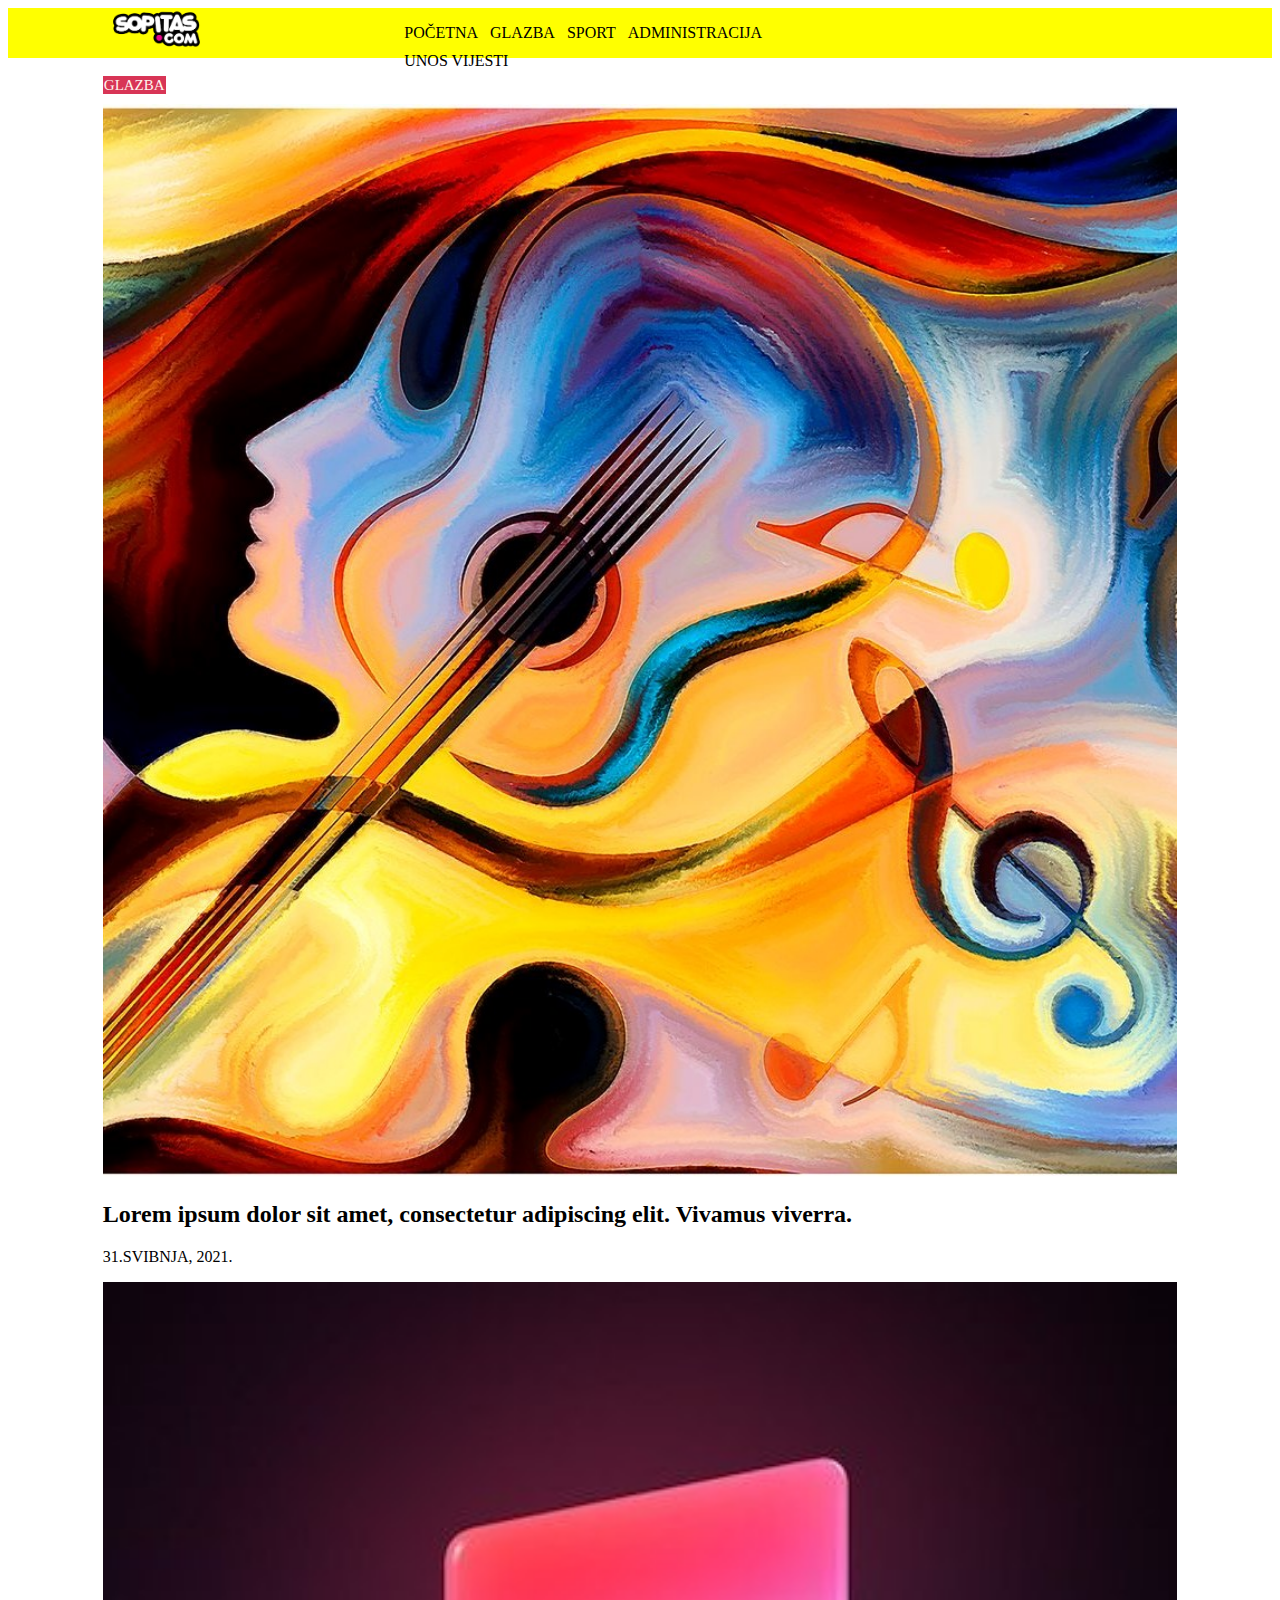
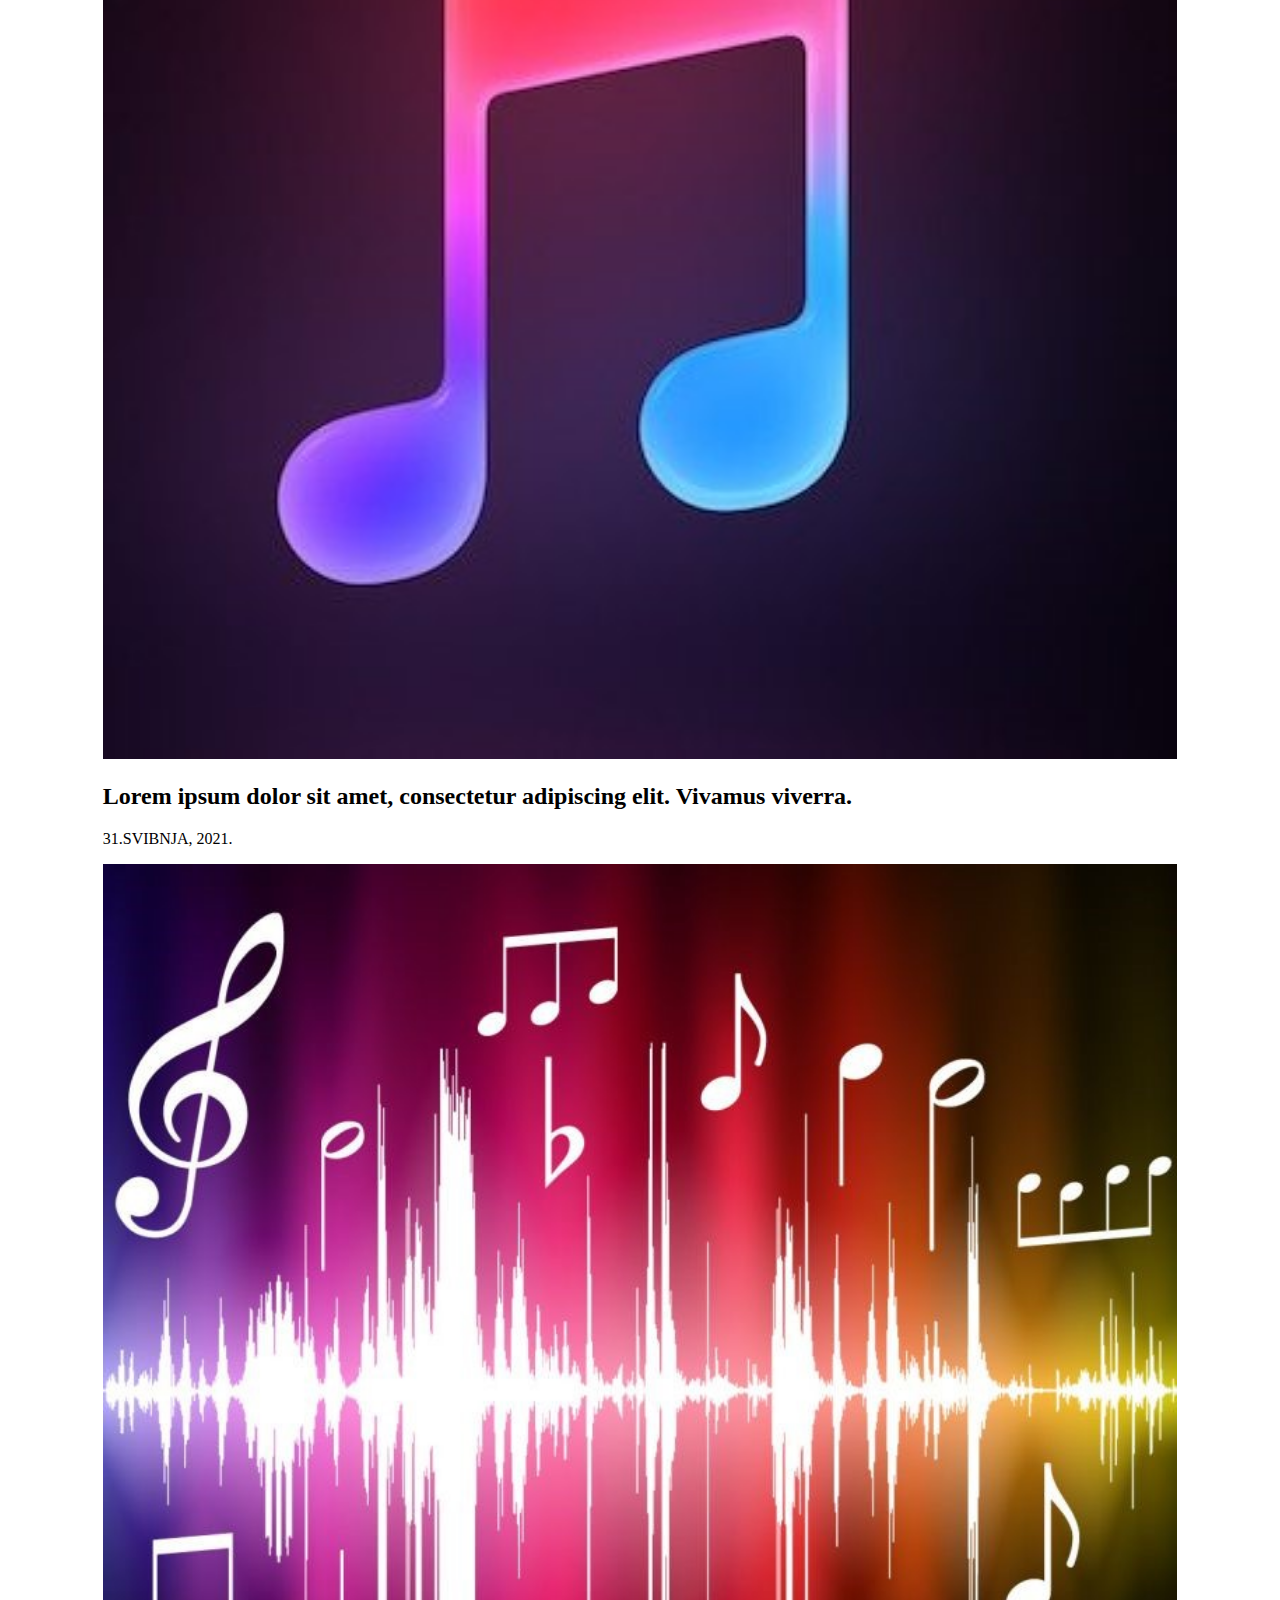
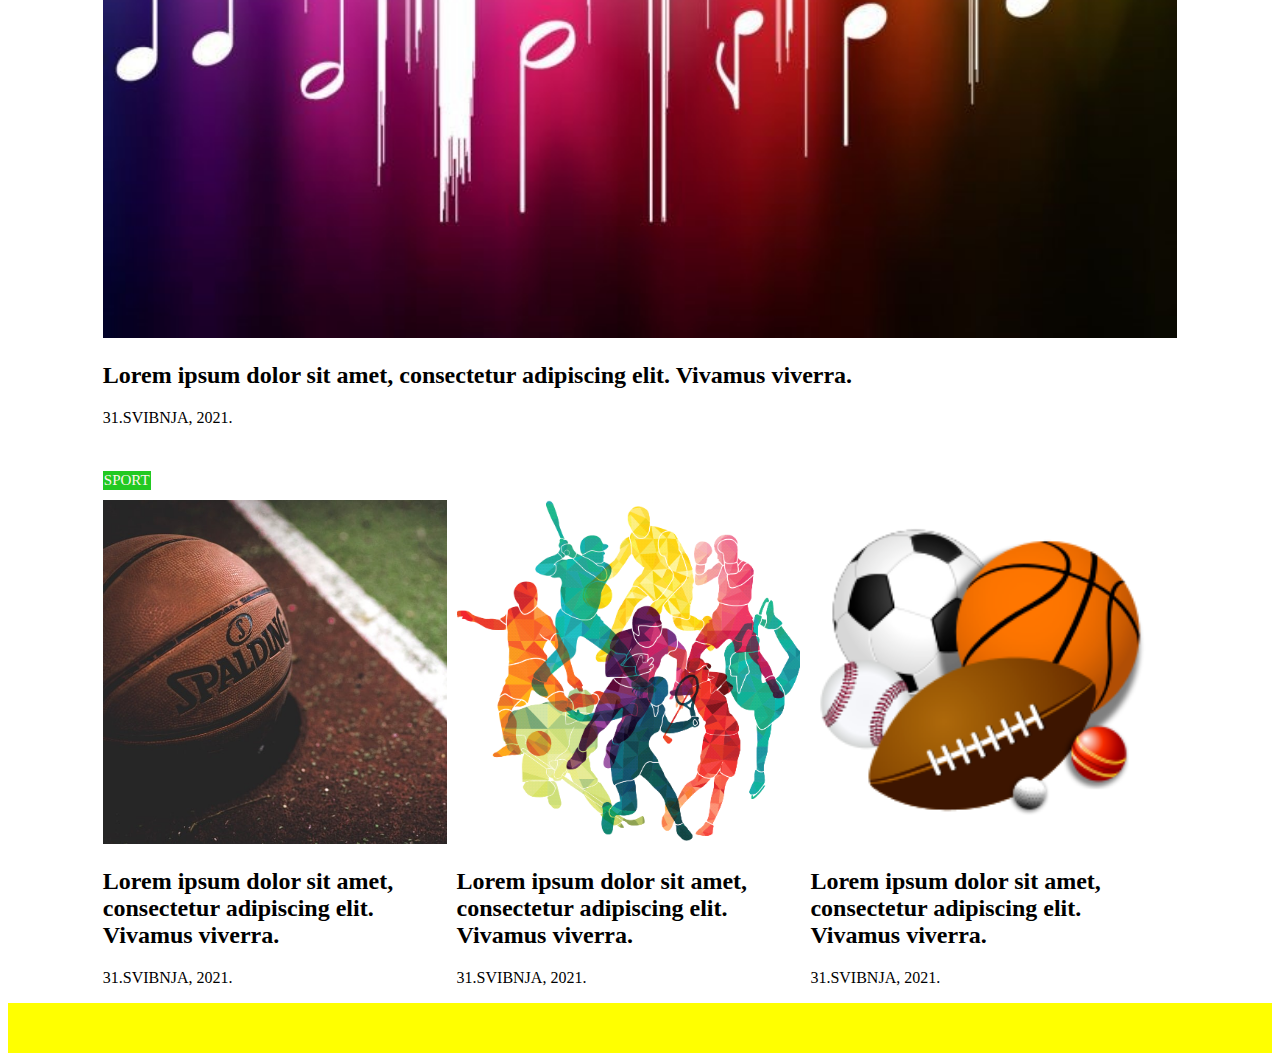
<file: index.html>
<!DOCTYPE html>
<html>
    <head>
        <meta charset="UTF-8"/>
        <title>Projekt</title>
		<meta author="Karla Gospodarić"/>
        <link rel="stylesheet" type="text/css" href="style.css"/>
    </head>
    <body>
        <header>
            <div class="omotac">
                <img src="logo.png"/>
                <nav>
                    <ul>
                        <li><a href="index.html">početna</a></li>
                        <li><a href="#">glazba</a></li>
                        <li><a href="#">sport</a></li>
                        <li><a href="#">administracija</a></li>
                        <li><a href="unos.php">unos vijesti</a></li>
                    </ul>
                </nav>
            </div>
        </header>
        <div class="wrapper">
            <br>
            <span class="kategorija" id="glazba">glazba</span>
            <br>
            <section class="prvi">
                <article class="jedan">
                    <a href="prva.html">
                        <img src="jedan.jpeg"/>
                        <h2>Lorem ipsum dolor sit amet, consectetur adipiscing elit. Vivamus viverra.</h2>
                        <p>31.SVIBNJA, 2021.</p>
                    </a>
                </article>
                <article class="dva">
                    <a href="prva.html">
                        <img src="dva.jpg"/>
                        <h2>Lorem ipsum dolor sit amet, consectetur adipiscing elit. Vivamus viverra.</h2>
                        <p>31.SVIBNJA, 2021.</p>
                    </a>
                </article>
                <article class="tri">
                    <a href="prva.html">
                        <img src="tri.jpg"/>
                        <h2>Lorem ipsum dolor sit amet, consectetur adipiscing elit. Vivamus viverra.</h2>
                        <p>31.SVIBNJA, 2021.</p>
                    </a>
                </article>
            </section>
            <br>
            <span class="kategorija" id="sport">sport</span>
            <br>
            <section class="drugi">
                <article class="cetiri">
                    <a href="prva.html">
                        <img src="cetiri.jpg"/>
                        <h2>Lorem ipsum dolor sit amet, consectetur adipiscing elit. Vivamus viverra.</h2>
                        <p>31.SVIBNJA, 2021.</p>
                    </a>
                </article>
                <article class="pet">
                    <a href="prva.html">
                        <img src="pet.png"/>
                        <h2>Lorem ipsum dolor sit amet, consectetur adipiscing elit. Vivamus viverra.</h2>
                        <p>31.SVIBNJA, 2021.</p>
                    </a>
                </article>
                <article class="sest">
                    <a href="prva.html">
                        <img src="sest.png"/>
                        <h2>Lorem ipsum dolor sit amet, consectetur adipiscing elit. Vivamus viverra.</h2>
                        <p>31.SVIBNJA, 2021.</p>
                    </a>
                </article>
            </section>
        </div>
        <footer>
           
        </footer>
    </body>
</html>
</file>
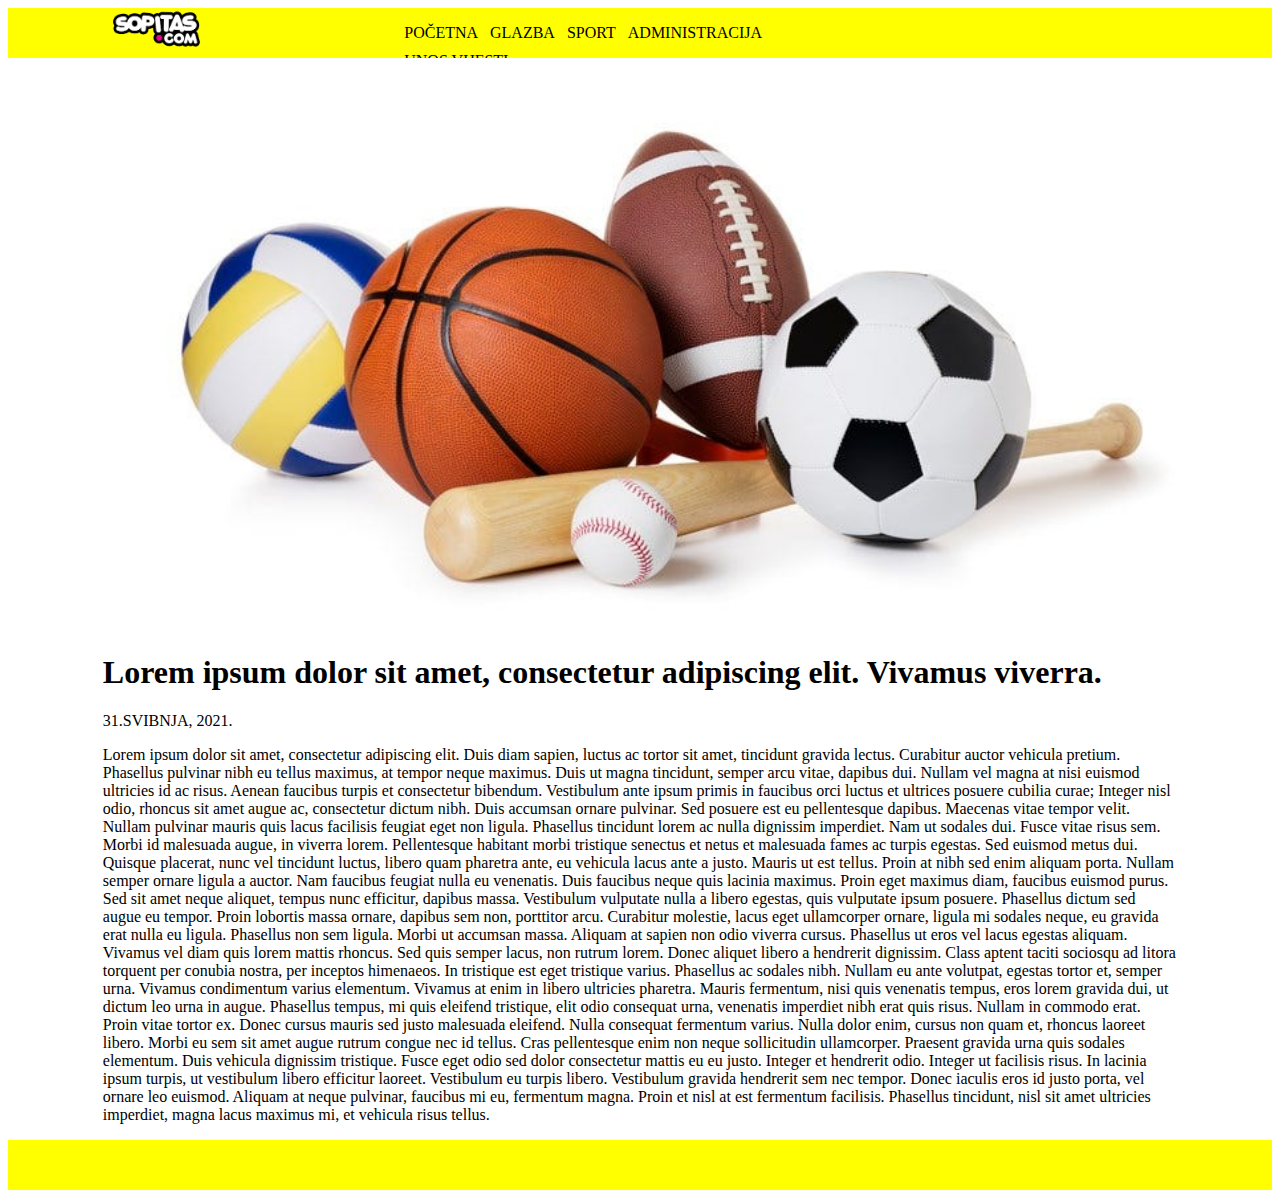
<file: prva.html>
<!DOCTYPE html>
<html>
    <head>
        <meta charset="UTF-8"/>
        <title>Projekt</title>
		<meta author="Karla Gospodarić"/>
        <link rel="stylesheet" type="text/css" href="style.css"/>
    </head>
    <body>
        <header>
            <div class="omotac">
                <img src="logo.png"/>
                <nav>
                    <ul>
                        <li><a href="index.php">početna</a></li>
                        <li><a href="kategorija.php?id=glazba">glazba</a></li>
                        <li><a href="kategorija.php?id=sport">sport</a></li>
                        <li><a href="administracija.php">administracija</a></li>
                        <li><a href="unos.php">unos vijesti</a></li>
                    </ul>
                </nav>
            </div>
        </header>
        <div class="wrapper">
           <img src="sest.jpg"/>
           <h1>Lorem ipsum dolor sit amet, consectetur adipiscing elit. Vivamus viverra.</h1>
           <p>31.SVIBNJA, 2021.</p>
           <p>Lorem ipsum dolor sit amet, consectetur adipiscing elit. 
               Duis diam sapien, luctus ac tortor sit amet, tincidunt gravida lectus. 
               Curabitur auctor vehicula pretium. Phasellus pulvinar nibh eu tellus maximus, at tempor neque maximus. 
               Duis ut magna tincidunt, semper arcu vitae, dapibus dui. 
               Nullam vel magna at nisi euismod ultricies id ac risus. Aenean faucibus turpis et consectetur bibendum. 
               Vestibulum ante ipsum primis in faucibus orci luctus et ultrices posuere cubilia curae; 
               Integer nisl odio, rhoncus sit amet augue ac, consectetur dictum nibh. Duis accumsan ornare pulvinar. 
               Sed posuere est eu pellentesque dapibus. Maecenas vitae tempor velit. 
               Nullam pulvinar mauris quis lacus facilisis feugiat eget non ligula. Phasellus tincidunt lorem ac nulla dignissim imperdiet.
               Nam ut sodales dui. Fusce vitae risus sem. Morbi id malesuada augue, in viverra lorem. 
               Pellentesque habitant morbi tristique senectus et netus et malesuada fames ac turpis egestas. 
               Sed euismod metus dui. Quisque placerat, nunc vel tincidunt luctus, libero quam pharetra ante, eu vehicula lacus ante a justo. 
               Mauris ut est tellus. Proin at nibh sed enim aliquam porta. Nullam semper ornare ligula a auctor. Nam faucibus feugiat nulla eu venenatis. 
               Duis faucibus neque quis lacinia maximus. Proin eget maximus diam, faucibus euismod purus. 
               Sed sit amet neque aliquet, tempus nunc efficitur, dapibus massa.
               Vestibulum vulputate nulla a libero egestas, quis vulputate ipsum posuere. Phasellus dictum sed augue eu tempor. 
               Proin lobortis massa ornare, dapibus sem non, porttitor arcu. 
               Curabitur molestie, lacus eget ullamcorper ornare, ligula mi sodales neque, eu gravida erat nulla eu ligula. 
               Phasellus non sem ligula. Morbi ut accumsan massa. Aliquam at sapien non odio viverra cursus. Phasellus ut eros vel lacus egestas aliquam.
               Vivamus vel diam quis lorem mattis rhoncus. Sed quis semper lacus, non rutrum lorem. 
               Donec aliquet libero a hendrerit dignissim. Class aptent taciti sociosqu ad litora torquent per conubia nostra, per inceptos himenaeos. 
               In tristique est eget tristique varius. Phasellus ac sodales nibh. Nullam eu ante volutpat, egestas tortor et, semper urna.
               Vivamus condimentum varius elementum. Vivamus at enim in libero ultricies pharetra.
               Mauris fermentum, nisi quis venenatis tempus, eros lorem gravida dui, ut dictum leo urna in augue. 
               Phasellus tempus, mi quis eleifend tristique, elit odio consequat urna, venenatis imperdiet nibh erat quis risus. 
               Nullam in commodo erat. Proin vitae tortor ex. Donec cursus mauris sed justo malesuada eleifend. 
               Nulla consequat fermentum varius. 
               Nulla dolor enim, cursus non quam et, rhoncus laoreet libero. Morbi eu sem sit amet augue rutrum congue nec id tellus. 
               Cras pellentesque enim non neque sollicitudin ullamcorper. Praesent gravida urna quis sodales elementum. 
               Duis vehicula dignissim tristique. Fusce eget odio sed dolor consectetur mattis eu eu justo. Integer et hendrerit odio.
               Integer ut facilisis risus. In lacinia ipsum turpis, ut vestibulum libero efficitur laoreet. Vestibulum eu turpis libero. 
               Vestibulum gravida hendrerit sem nec tempor. Donec iaculis eros id justo porta, vel ornare leo euismod. 
               Aliquam at neque pulvinar, faucibus mi eu, fermentum magna. Proin et nisl at est fermentum facilisis. 
               Phasellus tincidunt, nisl sit amet ultricies imperdiet, magna lacus maximus mi, et vehicula risus tellus.
            </p>
        </div>
        <footer>
           
        </footer>
    </body>
</html>
</file>
<file: style.css>
header, footer{
    background-color: yellow;
    width: 100%;
    height: 50px;
}
footer p{
    width: 10%;
    margin: auto;
    color: black;
}
.omotac{
    width: 85%;
    margin: auto;
}
.omotac img{
    float: left;
    width: 10%;
}
nav{
    padding-top: 1%;
    width: 45%;
    margin: auto;
}
ul {
    list-style-type: none;
    margin: 0;
    padding: 0;
    overflow: hidden;
} 
li {
    float: left;    
}
li a {
    display: inline-block;
    text-align: center;
    padding: 5px 6px;
    text-decoration: none;
    color: black;
    text-transform: uppercase;
}
.wrapper{
    clear: both;
    width: 85%;
    margin: auto;
}
.kategorija{
    color: seashell;
    font-size: 15px;
    text-transform: uppercase;
   
}
#glazba{
    border: 1px solid rgb(216, 53, 86);
    background-color: rgb(216, 53, 86);
    
}
.prvi{
    padding: 10px 0px;
}
article a{
    text-decoration: none;
    color: black;
}
.article{
    float: left;
    width: 32%;
    padding-right: 10px;
}
#sport{
    clear: both;
    float: left;
    border: 1px solid rgb(34, 201, 34);
    background-color: rgb(34, 201, 34);
   
}
.drugi{
    clear: both;
    padding: 10px 0px;
}
.cetiri, .pet, .sest{
    float: left;
    width: 32%;
    padding-right: 10px;
}
img{
    width: 100%;
}
footer{
    clear: both;
}
</file>
